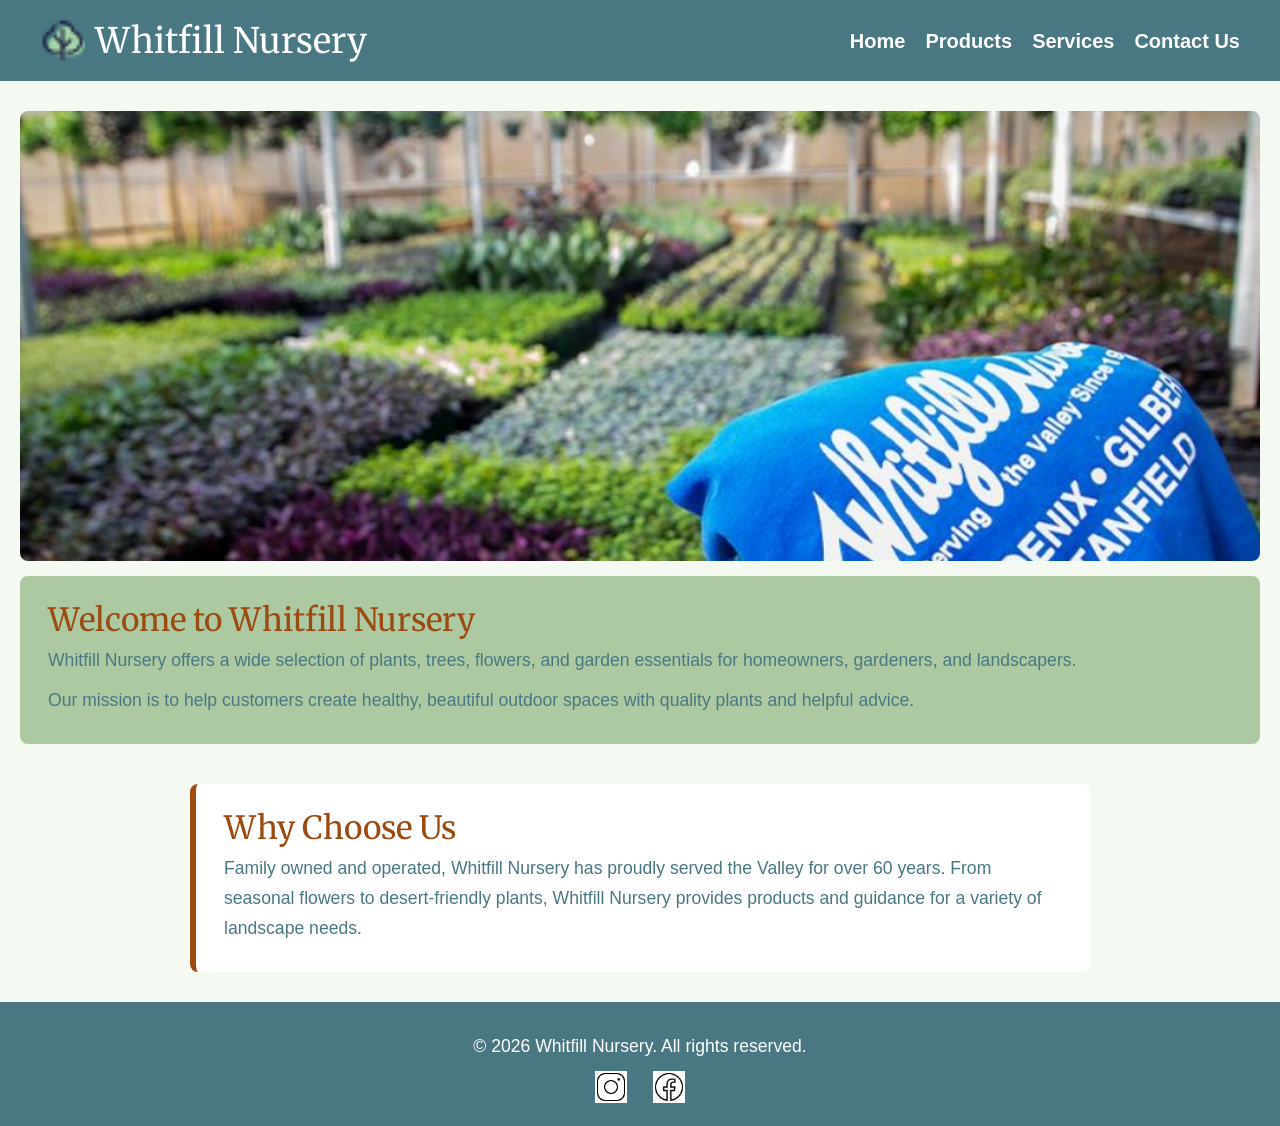
<file: Index.html>
<!DOCTYPE html>
<html lang="en">
<head>
    <meta charset="UTF-8">
    <meta name="viewport" content="width=device-width, initial-scale=1.0">
    <title>Whitfill Nursery</title>

    <link rel="preconnect" href="https://fonts.googleapis.com">
    <link rel="preconnect" href="https://fonts.gstatic.com" crossorigin>
    <link href="https://fonts.googleapis.com/css2?family=Merriweather:wght@700&display=swap" rel="stylesheet">
    <link rel="icon" href="images/favicon.png">
    <link rel="stylesheet" href="styles.css">
</head>
<body>
    <header>
        <div class="nav-bar">
            <a href="index.html" class="site-logo">
                <img src="images/favicon.png" alt="Whitfill Nursery logo">
                <h1>Whitfill Nursery</h1>
            </a>
            <input type="checkbox" id="menu-toggle" class="menu-toggle">
            <label for="menu-toggle" class="menu-icon">&#9776;</label>
            
            <nav>
                <a href="index.html">Home</a>
                <a href="products.html">Products</a>
                <a href="services.html">Services</a>
                <a href="contact.html">Contact Us</a>
            </nav>
        </div>
    </header>

        <main>
            <section class="hero">
                <img src="images/hero.jpeg" alt="Whitfill Nursery hero image">
                <div class="hero-text">
                    <h2>Welcome to Whitfill Nursery</h2>
                    <p>Whitfill Nursery offers a wide selection of plants, trees, flowers, and garden essentials for homeowners, gardeners, and landscapers.</p>
                    <p>Our mission is to help customers create healthy, beautiful outdoor spaces with quality plants and helpful advice.</p>
                </div>
            </section>

            <section class ="info">
                <h2>Why Choose Us</h2>
                <p>Family owned and operated, Whitfill Nursery has proudly served the Valley for over 60 years. From seasonal flowers to desert-friendly plants, Whitfill Nursery provides products and guidance for a variety of landscape needs.</p>
            </section>
        </main>

        <footer>
            <p>&copy; 2026 Whitfill Nursery. All rights reserved.</p>  
            <div class="social-links">
                <a href="https://www.instagram.com/whitfillnursery/" target="_blank">
                  <img src="images/instagram.jpeg" alt="Instagram">
                </a>
            
                <a href="https://www.facebook.com/pages/Whitfill%20Nursery/158424430856840/" target="_blank">
                  <img src="images/facebook.jpeg" alt="Facebook">
                </a>
            </div> 
        </footer>

    </body>
    </html>
</file>
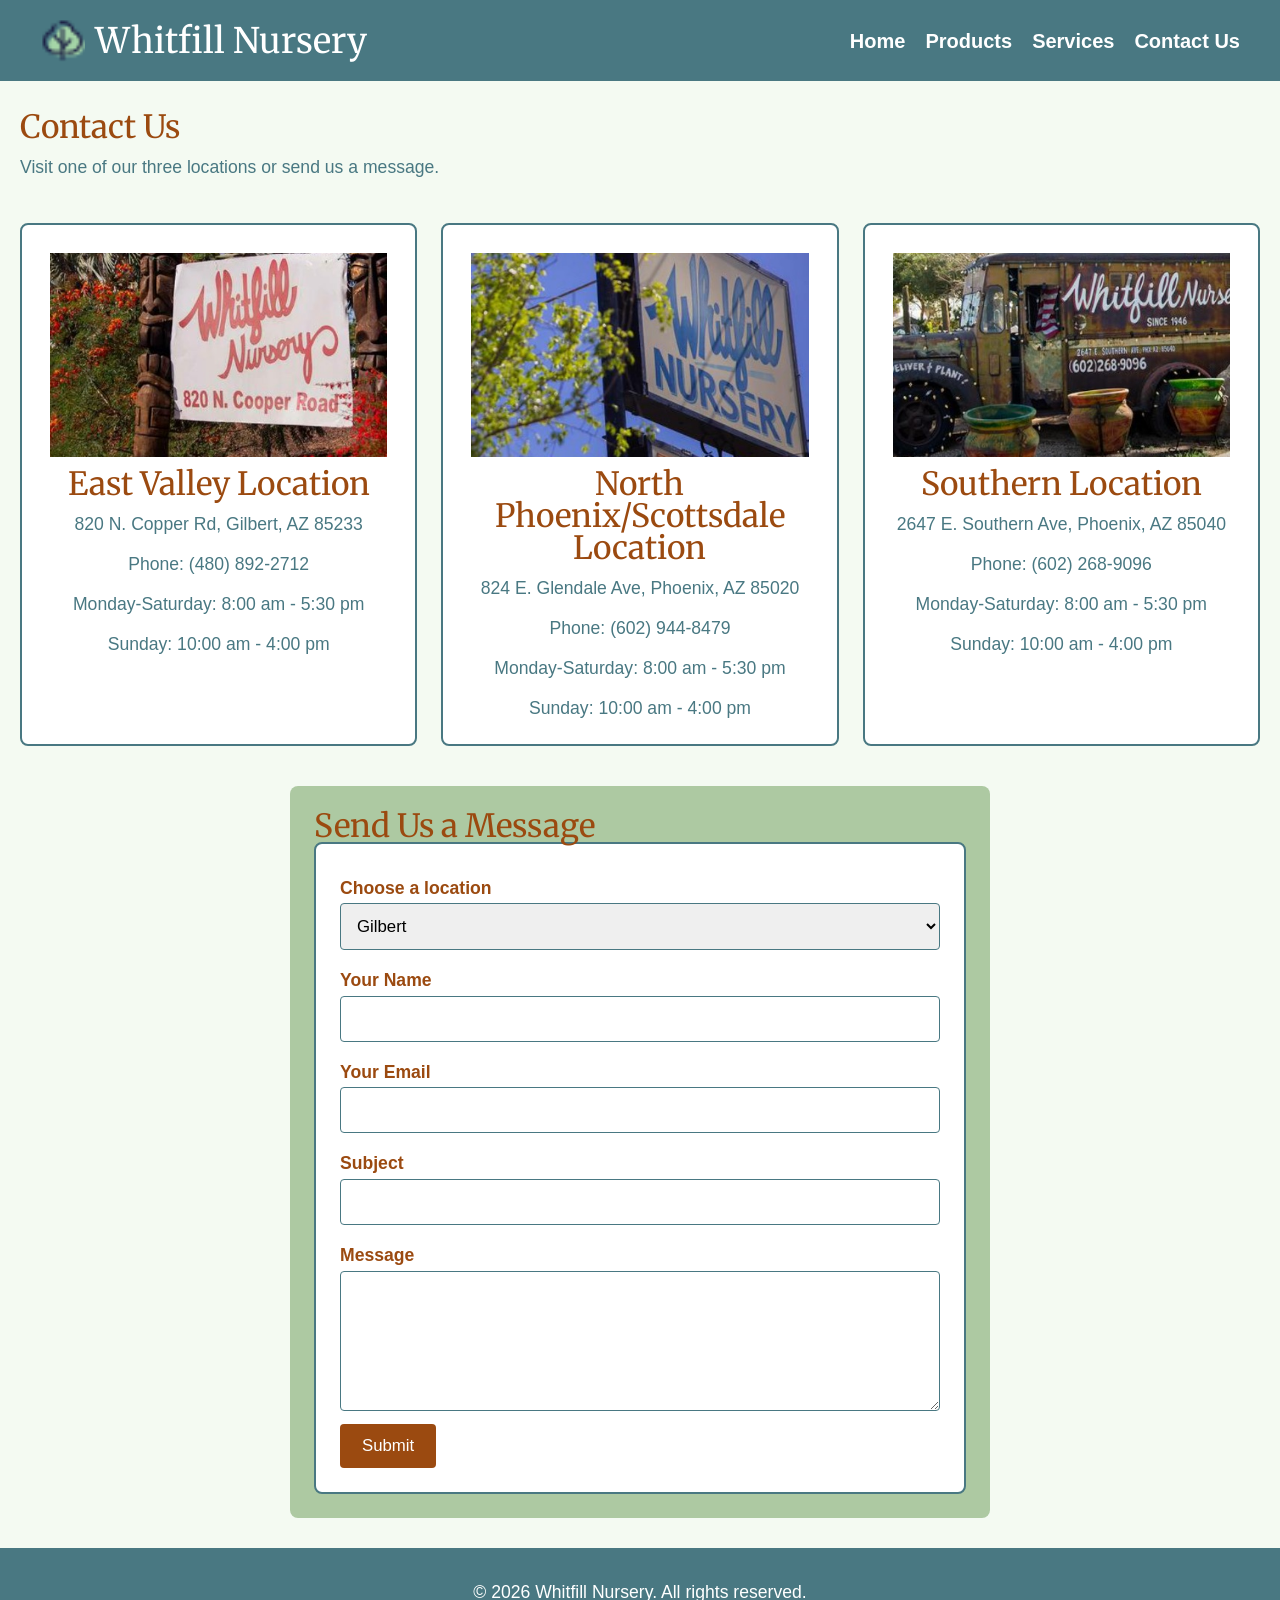
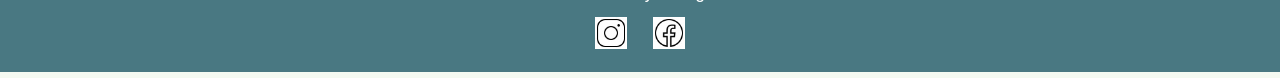
<file: contact.html>
<!DOCTYPE html>
<html lang="en">
<head>
    <meta charset="UTF-8">
    <meta name="viewport" content="width=device-width, initial-scale=1.0">
    <title>Document</title>
    <link rel="preconnect" href="https://fonts.googleapis.com">
    <link rel="preconnect" href="https://fonts.gstatic.com" crossorigin>
    <link href="https://fonts.googleapis.com/css2?family=Merriweather:wght@700&display=swap" rel="stylesheet">
    <link rel="icon" href="images/favicon.png">
    <link rel="stylesheet" href="styles.css">
</head>
<body>
    <header>
        <div class="nav-bar">
            <a href="index.html" class="site-logo">
                <img src="images/favicon.png" alt="Whitfill Nursery logo">
                <h1>Whitfill Nursery</h1>
            </a>
            <input type="checkbox" id="menu-toggle" class="menu-toggle">
            <label for="menu-toggle" class="menu-icon">&#9776;</label>
            
            <nav>
                <a href="index.html">Home</a>
                <a href="products.html">Products</a>
                <a href="services.html">Services</a>
                <a href="contact.html">Contact Us</a>
            </nav>
        </div>
    </header>

    <main>
        <section>
            <h2>Contact Us</h2>
            <p>Visit one of our three locations or send us a message.</p>
        </section>

        <section class="locations-section">
            <div class="location-grid">
                <div class="location-card">
                    <img src="images/east.jpeg" alt="Gilbert Location">
                    <h2>East Valley Location</h2>
                    <p>820 N. Copper Rd, Gilbert, AZ 85233</p>
                    <p>Phone: (480) 892-2712</p>
                    <p>Monday-Saturday: 8:00 am - 5:30 pm</p>
                    <p>Sunday: 10:00 am - 4:00 pm</p>
                </div>
          

                <div class="location-card">
                    <img src="images/north.jpeg" alt="North Phoenix/Scottsdale Location">
                    <h2>North Phoenix/Scottsdale Location</h2>
                    <p>824 E. Glendale Ave, Phoenix, AZ 85020</p>
                    <p>Phone: (602) 944-8479</p>
                    <p>Monday-Saturday: 8:00 am - 5:30 pm</p>
                    <p>Sunday: 10:00 am - 4:00 pm</p>
                </div>

                <div class="location-card">
                    <img src="images/southern.jpeg" alt="Southern Location">
                    <h2>Southern Location</h2>
                    <p>2647 E. Southern Ave, Phoenix, AZ 85040</p>
                    <p>Phone: (602) 268-9096</p>
                    <p>Monday-Saturday: 8:00 am - 5:30 pm</p>
                    <p>Sunday: 10:00 am - 4:00 pm</p>
                </div>
            </div>
        </section>

        <section class="form">
            <div>
                <h2>Send Us a Message</h2>
                <form>
                    <label for="location">Choose a location</label>
                    <select id="location" name="location">
                        <option value="gilbert">Gilbert</option>
                        <option value="north-phoenix">North Phoenix/Scottsdale</option>
                        <option value="southern">Southern</option>
                    </select>

                    <label for="name">Your Name</label>
                    <input type="text" id="name" name="name" required/>

                    <label for="email">Your Email</label>
                    <input type="email" id="email" name="email" required/>

                    <label for="subject">Subject</label>
                    <input type="text" id="subject" name="subject" required/>

                    <label for="message">Message</label>
                    <textarea id="message" name="message" rows="6" required></textarea>

                    <button type="submit" class="btn">Submit</button>

                </form>
            </div>
        </section>
    </main>

    <footer>
        <p>&copy; 2026 Whitfill Nursery. All rights reserved.</p>
        <div class="social-links">
            <a href="https://www.instagram.com/whitfillnursery/" target="_blank">
              <img src="images/instagram.jpeg" alt="Instagram">
            </a>
        
            <a href="https://www.facebook.com/pages/Whitfill%20Nursery/158424430856840/" target="_blank">
              <img src="images/facebook.jpeg" alt="Facebook">
            </a>
        </div> 
    </footer>
</body>
</html>
</file>
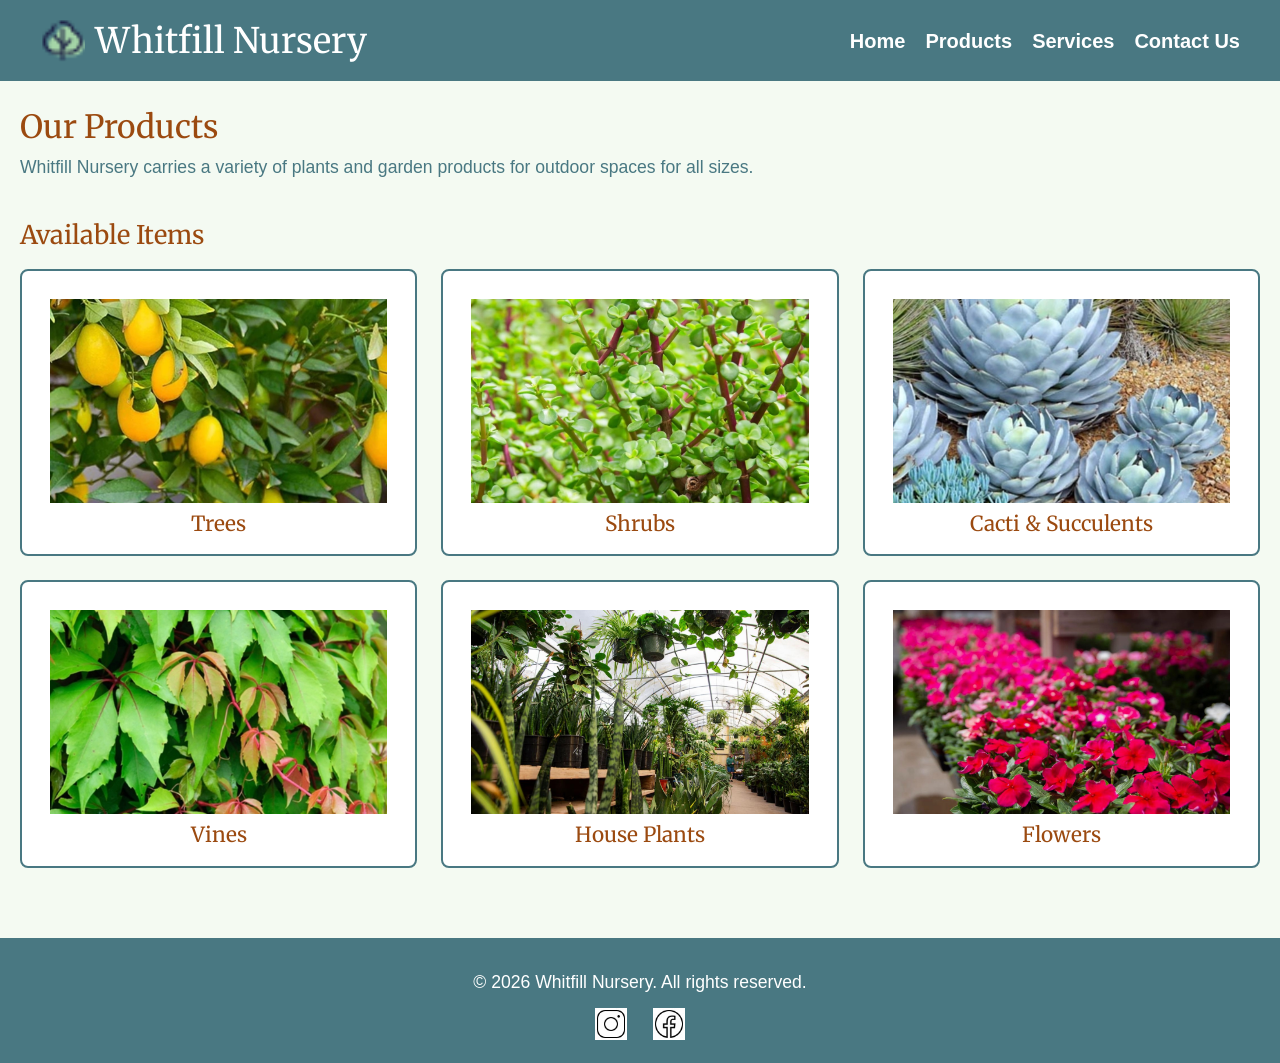
<file: products.html>
<!DOCTYPE html>
<html lang="en">
<head>
    <meta charset="UTF-8">
    <meta name="viewport" content="width=device-width, initial-scale=1.0">
    <title>Whitfill Nursery</title>
    <link rel="preconnect" href="https://fonts.googleapis.com">
    <link rel="preconnect" href="https://fonts.gstatic.com" crossorigin>
    <link href="https://fonts.googleapis.com/css2?family=Merriweather:wght@700&display=swap" rel="stylesheet">
    <link rel="icon" href="images/favicon.png">
    <link rel="stylesheet" href="styles.css">
</head>
<body>
    <header>
        <div class="nav-bar">
            <a href="index.html" class="site-logo">
                <img src="images/favicon.png" alt="Whitfill Nursery logo">
                <h1>Whitfill Nursery</h1>
            </a>
            <input type="checkbox" id="menu-toggle" class="menu-toggle">
            <label for="menu-toggle" class="menu-icon">&#9776;</label>
            
            <nav>
                <a href="index.html">Home</a>
                <a href="products.html">Products</a>
                <a href="services.html">Services</a>
                <a href="contact.html">Contact Us</a>
            </nav>
        </div>
    </header>

    <main>
        <section>
            <h2>Our Products</h2>
            <p>Whitfill Nursery carries a variety of plants and garden products for outdoor spaces for all sizes.</p>
        </section>

        <section class="products-section">
            <h3>Available Items</h3>
            
            <div class="product-grid">
                <div class="product-card">
                    <img src="images/trees.jpeg" alt="Trees">
                    <h4>Trees</h4>
                </div>
                <div class="product-card">
                    <img src="images/shrubs.jpeg" alt="Shrubs">
                    <h4>Shrubs</h4>
                </div>
                <div class="product-card">
                    <img src="images/cacti.jpeg" alt="Cacti">
                    <h4>Cacti &amp; Succulents</h4>
                </div>
                <div class="product-card">
                    <img src="images/vines.jpeg" alt="Vines">
                    <h4>Vines</h4>
                </div>
                <div class="product-card">
                    <img src="images/indoor_plants.jpeg" alt="House Plants">
                    <h4>House Plants</h4>
                </div>
                <div class="product-card">
                    <img src="images/flowers.jpeg" alt="Flowers">
                    <h4>Flowers</h4>
                </div>
            </div>
        </section>
    </main>

    <footer>
        <p>&copy; 2026 Whitfill Nursery. All rights reserved.</p>
        <div class="social-links">
            <a href="https://www.instagram.com/whitfillnursery/" target="_blank">
              <img src="images/instagram.jpeg" alt="Instagram">
            </a>
        
            <a href="https://www.facebook.com/pages/Whitfill%20Nursery/158424430856840/" target="_blank">
              <img src="images/facebook.jpeg" alt="Facebook">
            </a>
        </div> 
    </footer>
</body>
</html>
</file>
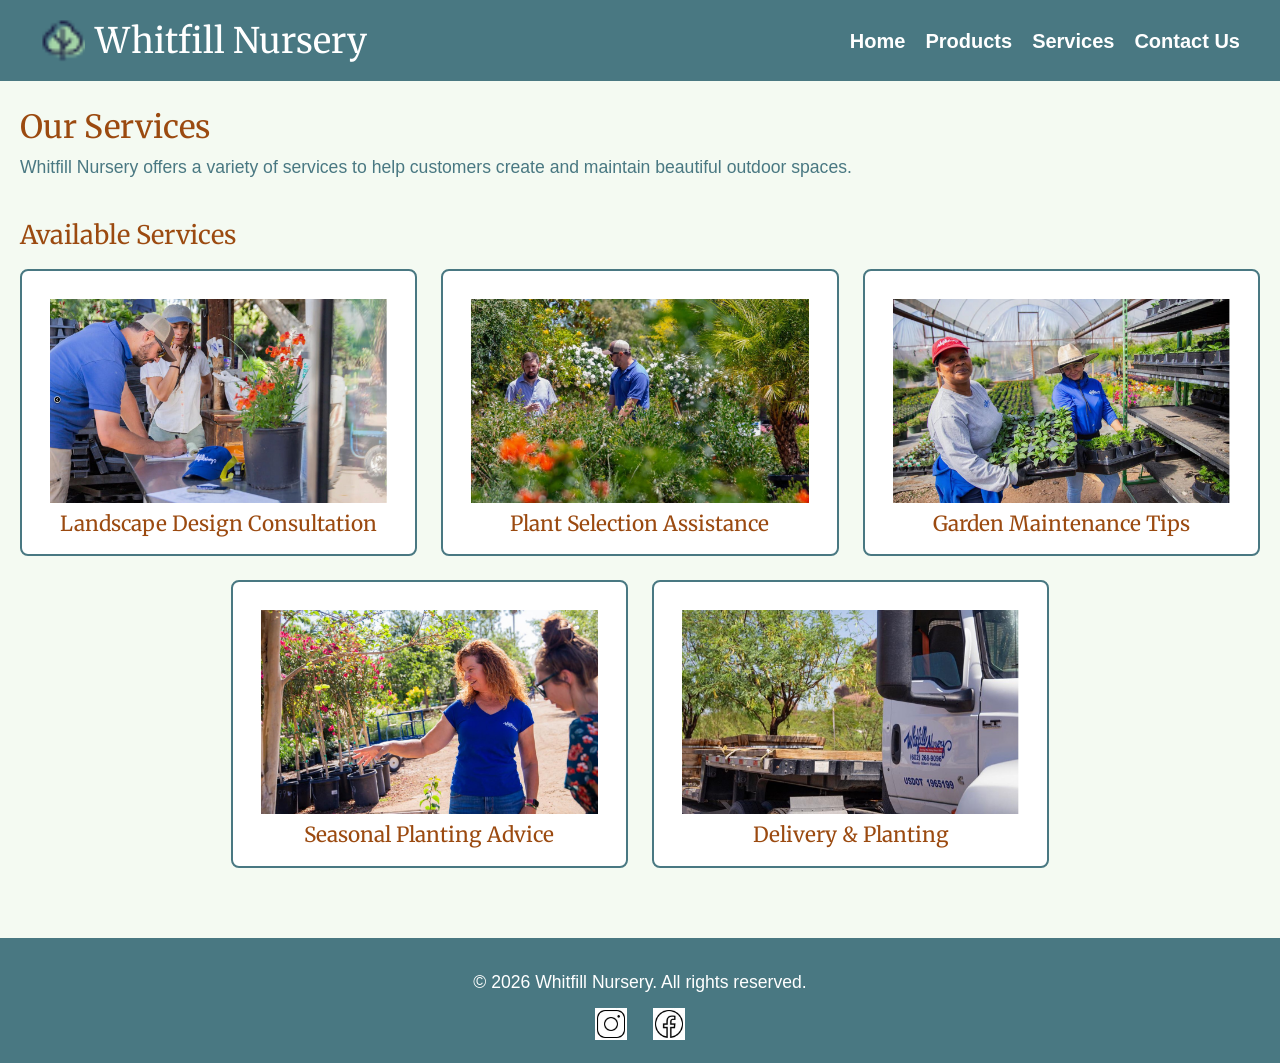
<file: services.html>
<!DOCTYPE html>
<html lang="en">
<head>
    <meta charset="UTF-8">
    <meta name="viewport" content="width=device-width, initial-scale=1.0">
    <title>Document</title>
    <link rel="preconnect" href="https://fonts.googleapis.com">
    <link rel="preconnect" href="https://fonts.gstatic.com" crossorigin>
    <link href="https://fonts.googleapis.com/css2?family=Merriweather:wght@700&display=swap" rel="stylesheet">
    <link rel="icon" href="images/favicon.png">
    <link rel="stylesheet" href="styles.css">
</head>
<body>
    <header>
        <div class="nav-bar">
            <a href="index.html" class="site-logo">
                <img src="images/favicon.png" alt="Whitfill Nursery logo">
                <h1>Whitfill Nursery</h1>
            </a>
            <input type="checkbox" id="menu-toggle" class="menu-toggle">
            <label for="menu-toggle" class="menu-icon">&#9776;</label>
            
            <nav>
                <a href="index.html">Home</a>
                <a href="products.html">Products</a>
                <a href="services.html">Services</a>
                <a href="contact.html">Contact Us</a>
            </nav>
        </div>
    </header>

    <main>
        <section>
            <h2>Our Services</h2>
            <p>Whitfill Nursery offers a variety of services to help customers create and maintain beautiful outdoor spaces.</p>
        </section>

        <section class="services-section">
            <h3>Available Services</h3>
            <div class="service-grid">
                <div class="service-card">
                    <img src="images/landscape_design.jpeg" alt="Landscape Design">
                    <h4>Landscape Design Consultation</h4>
                </div>
                <div class="service-card">
                    <img src="images/plant_selection.jpeg" alt="Plant Selection">
                    <h4>Plant Selection Assistance</h4>
                </div>
                <div class="service-card">
                    <img src="images/garden_maintenance.jpeg" alt="Garden Maintenance">
                    <h4>Garden Maintenance Tips</h4>
                </div>
                <div class="service-card">
                    <img src="images/seasonal.jpeg" alt="Seasonal Planting">
                    <h4>Seasonal Planting Advice</h4>
                </div>
                <div class="service-card">
                    <img src="images/delivery.jpeg" alt="Delivery">
                    <h4>Delivery &amp; Planting</h4>
                </div>
            </div>
        </section>
    </main>

    <footer>
        <p>&copy; 2026 Whitfill Nursery. All rights reserved.</p>
        <div class="social-links">
            <a href="https://www.instagram.com/whitfillnursery/" target="_blank">
              <img src="images/instagram.jpeg" alt="Instagram">
            </a>
        
            <a href="https://www.facebook.com/pages/Whitfill%20Nursery/158424430856840/" target="_blank">
              <img src="images/facebook.jpeg" alt="Facebook">
            </a>
        </div> 
    </footer>
</body>
</html>
</file>
<file: styles.css>
/* http://meyerweb.com/eric/tools/css/reset/ 
   v2.0 | 20110126
   License: none (public domain)
*/

html, body, div, span, applet, object, iframe,
h1, h2, h3, h4, h5, h6, p, blockquote, pre,
a, abbr, acronym, address, big, cite, code,
del, dfn, em, img, ins, kbd, q, s, samp,
small, strike, strong, sub, sup, tt, var,
b, u, i, center,
dl, dt, dd, ol, ul, li,
fieldset, form, label, legend,
table, caption, tbody, tfoot, thead, tr, th, td,
article, aside, canvas, details, embed, 
figure, figcaption, footer, header, hgroup, 
menu, nav, output, ruby, section, summary,
time, mark, audio, video {
	margin: 0;
	padding: 0;
	border: 0;
	font-size: 100%;
	font: inherit;
	vertical-align: baseline;
}
/* HTML5 display-role reset for older browsers */
article, aside, details, figcaption, figure, 
footer, header, hgroup, menu, nav, section {
	display: block;
}
body {
	line-height: 1;
}
ol, ul {
	list-style: none;
}
blockquote, q {
	quotes: none;
}
blockquote:before, blockquote:after,
q:before, q:after {
	content: '';
	content: none;
}
table {
	border-collapse: collapse;
	border-spacing: 0;
}
html {
	height: 100%;
}

* {
	box-sizing: border-box;
}

body {
	height: 100%;
	font-family: Arial, sans-serif;
	background-color: #f4faf2;
	color: #497882;
	font-size: 18px;
	min-height: 100vh;
	display: flex;
	flex-direction: column;
}

h1,
h2,
h3,
h4 {
	font-family: "Merriweather", serif;
	color: #9b4a10;
}

h2 {
	font-size: 2rem;
}

h3 {
	font-size: 1.6rem;
}

h4 {
	font-size: 1.3rem;
}

header {
	background-color: #497882;
	padding: 18px 24px;
}

.site-logo {
	display: flex;
	align-items: center;
	gap: 10px;
	text-decoration: none;
}

.site-logo img {
	width: 45px;
	height: 45px;
	object-fit: contain;
}

.site-logo h1,
.nav-bar h1 {
	color: white;
	font-size: 2.2rem;
}

.nav-bar {
	display: flex;
	justify-content: space-between;
	align-items: center;
	flex-wrap: wrap;
	max-width: 1200px;
	margin: 0 auto;
}

nav {
	display: flex;
	gap: 20px;
}

nav a {
	color: white;
	text-decoration: none;
	font-weight: bold;
	font-size: 1.25rem;
}

.menu-toggle {
	display: none;
}

.menu-icon {
	display: none;
	font-size: 32px;
	color: white;
	cursor: pointer;
}

main {
	padding: 30px 20px;
	flex: 1;
}

section {
	margin-bottom: 40px;
}

p {
	line-height: 1.7;
	margin-top: 10px;
	font-size: 1.1rem;
}

.hero img {
	width: 100%;
	height: 420px;
	object-fit: cover;
	display: block;
	border-radius: 8px;
}

.hero-text {
	background-color: #adc9a2;
	padding: 28px;
	margin-top: 15px;
	border-radius: 8px;
}

.info {
	background-color: white;
	padding: 28px;
	border-left: 6px solid #9b4a10;
	border-radius: 8px;
	max-width: 900px;
	margin: 0 auto;
}

.products-section,
.services-section,
.locations-section {
	margin-top: 20px;
}

.product-grid {
	display: grid;
	grid-template-columns: 1fr;
	gap: 24px;
	margin-top: 20px;
}

.service-grid,
.location-grid {
	display: flex;
	flex-wrap: wrap;
	justify-content: center;
	gap: 24px;
	margin-top: 20px;
}

.product-card,
.service-card,
.location-card {
	background-color: white;
	border: 2px solid #497882;
	border-radius: 8px;
	padding: 20px;
	text-align: center;
}

.product-card img,
.service-card img,
.location-card img {
	width: 100%;
	height: 220px;
	object-fit: cover;
	border-radius: 6px;
	padding: 8px;
	transition: transform 0.3s ease;
}

.product-card img:hover,
.service-card img:hover,
.location-card img:hover {
	transform: scale(1.05);
}

.service-card {
	width: 100%;
	max-width: 350px;
}

.location-card {
	width: 100%;
	max-width: 360px;
}

.form {
	background-color: #adc9a2;
	padding: 24px;
	border-radius: 8px;
	max-width: 700px;
	margin: 0 auto;
}

form {
	background-color: white;
	padding: 24px;
	border-radius: 8px;
	border: 2px solid #497882;
}

label {
	display: block;
	margin-top: 12px;
	margin-bottom: 6px;
	font-weight: bold;
	color: #9b4a10;
	font-size: 1.1rem;
}

input,
select,
textarea {
	width: 100%;
	padding: 12px;
	border: 1px solid #497882;
	border-radius: 4px;
	margin-bottom: 10px;
	font-size: 1.05rem;
}

.btn {
	background-color: #9b4a10;
	color: white;
	padding: 12px 22px;
	border: none;
	border-radius: 4px;
	cursor: pointer;
	font-size: 1.05rem;
}

.btn:hover {
	background-color: #497882;
}

footer {
	background-color: #497882;
	color: white;
	text-align: center;
	padding: 20px;
	margin-top: auto;
}

.social-links {
	margin-top: 10px;
}

.social-links a {
	display: inline-block;
	margin: 0 10px;
}

.social-links img {
	width: 32px;
	height: 32px;
}

@media (max-width: 767px) {
	.menu-icon {
		display: block;
	}

	nav {
		display: none;
		flex-direction: column;
		width: 100%;
		margin-top: 10px;
	}

	.menu-toggle:checked + .menu-icon + nav {
		display: flex;
	}

	.hero img {
		height: 250px;
	}

	.site-logo h1,
	.nav-bar h1 {
		font-size: 1.8rem;
	}

	h2 {
		font-size: 1.7rem;
	}

	h3 {
		font-size: 1.4rem;
	}

	.service-card,
	.location-card {
		max-width: 100%;
	}
}

@media (min-width: 768px) and (max-width: 1023px) {
	.product-grid {
		grid-template-columns: 1fr 1fr;
	}

	.hero img {
		height: 320px;
	}

	.service-card,
	.location-card {
		width: calc(50% - 12px);
		max-width: none;
	}
}

@media (min-width: 1024px) {
	.product-grid {
		grid-template-columns: 1fr 1fr 1fr;
	}

	.hero img {
		height: 450px;
	}

	.service-card,
	.location-card {
		width: calc(33.333% - 16px);
		max-width: none;
	}
}
</file>
